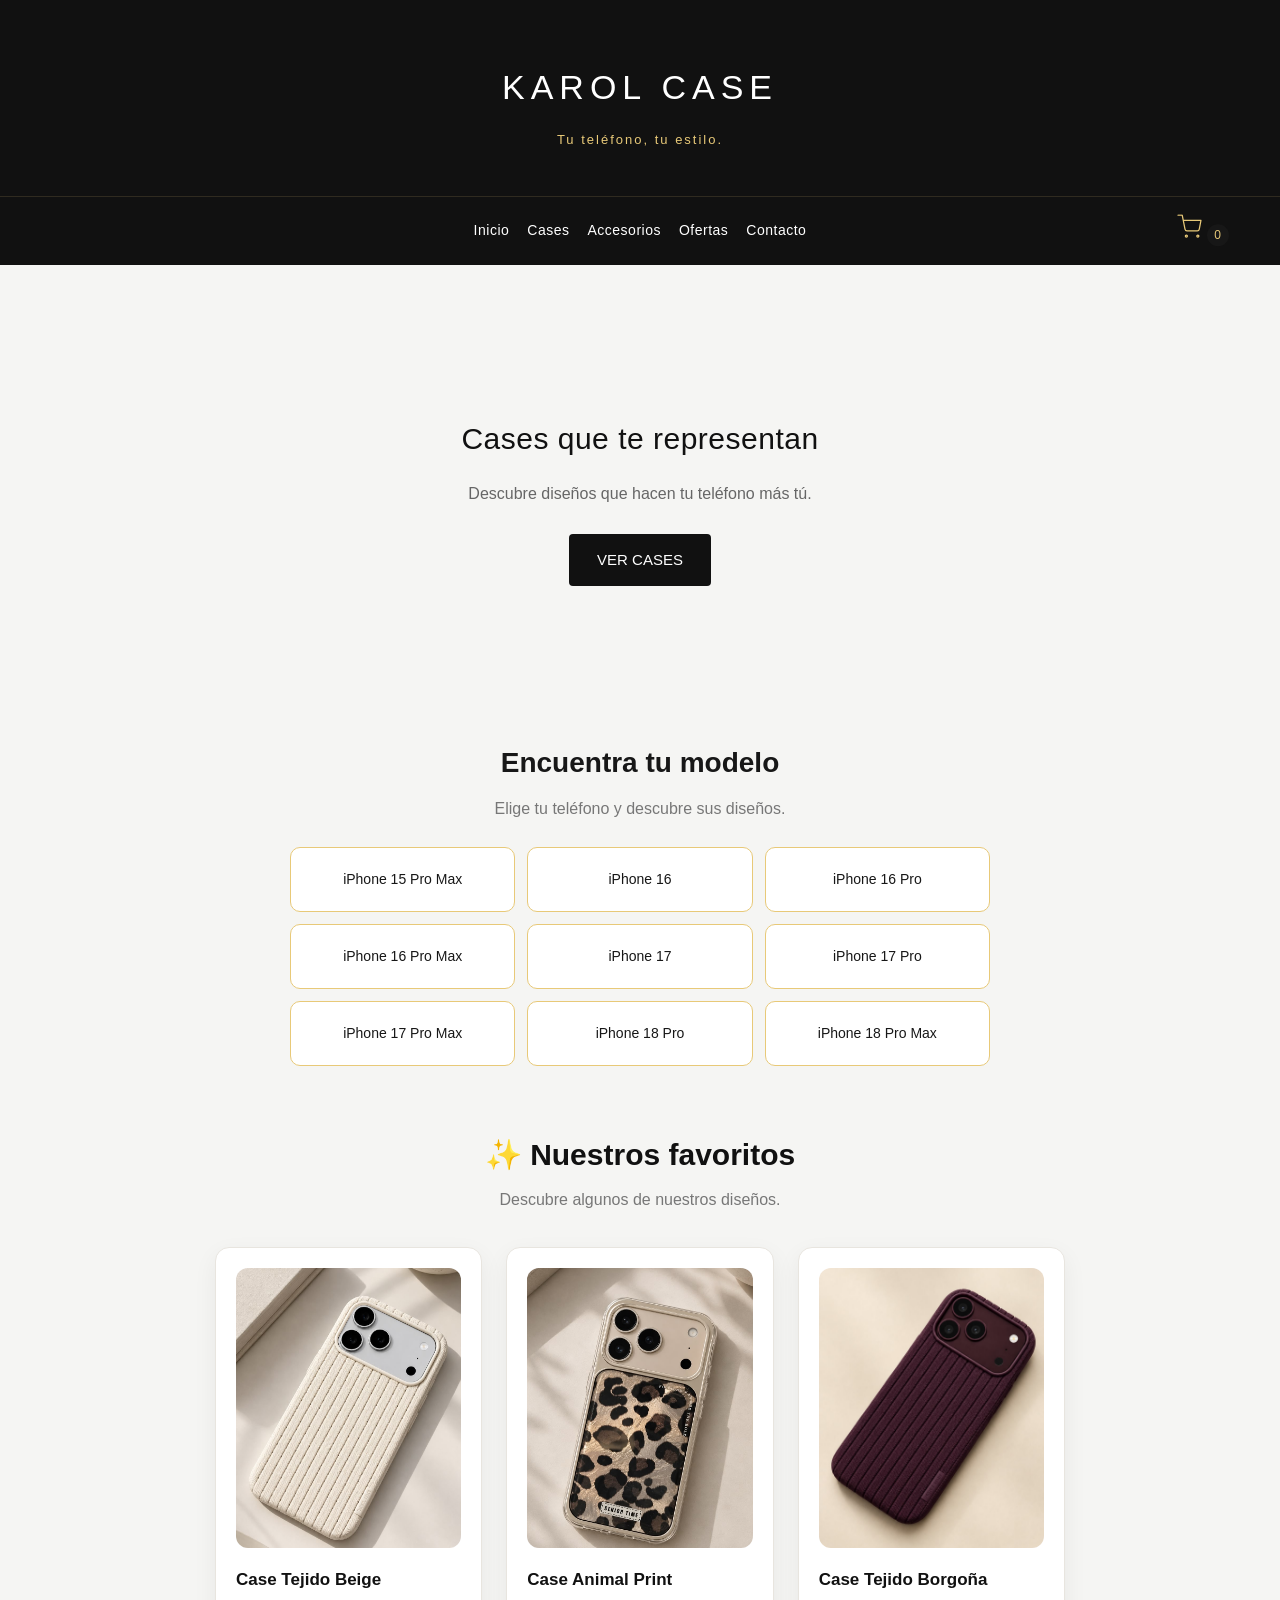
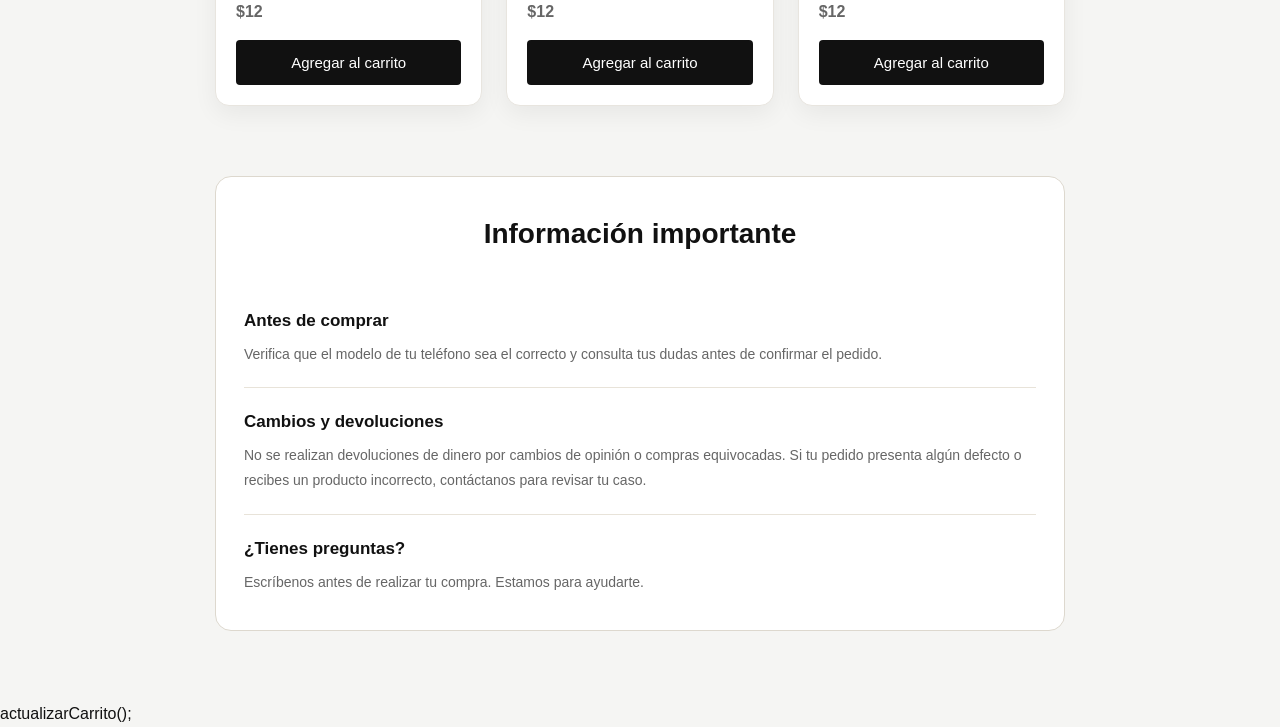
<file: index.html>
<!DOCTYPE html>
<html lang="es">
<head>
  <meta charset="UTF-8">
  <meta name="viewport" content="width=device-width, initial-scale=1.0">

  <title>Karol Case</title>

  <link rel="stylesheet" href="style.css">
</head>

<body onload="window.scrollTo(0,0)">

  <header> 
  
    <h1>KAROL CASE</h1>
    <p>Tu teléfono, tu estilo.</p>
  </header>
  
  <nav class="menu">

  <a href="#">Inicio</a>

  <a href="#cases">Cases</a>

  <a href="#accesorios">Accesorios</a>

  <a href="#ofertas">Ofertas</a>

  <a href="#contacto">Contacto</a> 

    <a href="#carrito" id="abrir-carrito" class="carrito-en-menu">
    <svg xmlns="http://www.w3.org/2000/svg" width="25" height="25"
         viewBox="0 0 24 24" fill="none" stroke="#e8c978"
         stroke-width="1.2" stroke-linecap="round"
         stroke-linejoin="round">
      <circle cx="9" cy="21" r="1"/>
      <circle cx="20" cy="21" r="1"/>
      <path d="M1 1h4l2.68 13.39a2 2 0 0 0 2 1.61h9.72a2 2 0 0 0 2-1.61L23 6H6"/>
    </svg>
    <span id="carrito-contador">0</span>
  </a>
</nav>
  <main>

  <section class="hero">
    <h2>Cases que te representan</h2>
    <p>Descubre diseños que hacen tu teléfono más tú.</p>

    <a href="#cases" class="hero-button">VER CASES</a>
  </section>

    <section class="modelos" id="modelos">
  <h2>Encuentra tu modelo</h2>
  <p>Elige tu teléfono y descubre sus diseños.</p>

  <div class="modelos-grid">
    <a href="iPhone-15-Pro-Max.html" class="modelo-card">iPhone 15 Pro Max</a>
    <button type="button" class="modelo-card">iPhone 16</button>
    <button type="button" class="modelo-card">iPhone 16 Pro</button>
    <button type="button" class="modelo-card">iPhone 16 Pro Max</button>
    <button type="button" class="modelo-card">iPhone 17</button>
    <button type="button" class="modelo-card">iPhone 17 Pro</button>
    <button type="button" class="modelo-card">iPhone 17 Pro Max</button>
    <button type="button" class="modelo-card">iPhone 18 Pro</button>
    <button type="button" class="modelo-card">iPhone 18 Pro Max</button>
  </div>
</section>
  <section class="favorites" id="cases">
    <h2>✨ Nuestros favoritos</h2>
    <p>Descubre algunos de nuestros diseños.</p>

    <div class="products">

      <article class="product-card">
        <div class="product-image">
  <img src="1fd54753-6701-4cb0-a77a-36c6ee0a3a50.jpeg" alt="Case Tejido Beige">
</div>

        <h3>Case Tejido Beige</h3>
        <p class="price">$12</p>

        <button>Agregar al carrito</button>
      </article>

      <article class="product-card">
        <div class="product-image">
  <img src="73c40f6b-0bf5-4539-9fc6-6d812a04205e.jpeg" alt="Case Animal Print">
</div>

        <h3>Case Animal Print</h3>
        <p class="price">$12</p>

        <button>Agregar al carrito</button>
      </article>

      <article class="product-card">
      <div class="product-image">
  <img src="620f6de8-0a6c-4692-aa07-451ca58d939f.jpeg" alt="Case Tejido Borgoña">
</div>

        <h3>Case Tejido Borgoña</h3>
        <p class="price">$12</p>

        <button>Agregar al carrito</button>
      </article>

    </div>
  </section>

  <section class="information" id="informacion">
  <h2>Información importante</h2>

  <div class="information-item">
    <h3>Antes de comprar</h3>
    <p>Verifica que el modelo de tu teléfono sea el correcto y consulta tus dudas antes de confirmar el pedido.</p>
  </div>

  <div class="information-item">
    <h3>Cambios y devoluciones</h3>
    <p>No se realizan devoluciones de dinero por cambios de opinión o compras equivocadas. Si tu pedido presenta algún defecto o recibes un producto incorrecto, contáctanos para revisar tu caso.</p>
  </div>

  <div class="information-item">
    <h3>¿Tienes preguntas?</h3>
    <p>Escríbenos antes de realizar tu compra. Estamos para ayudarte.</p>
  </div>
</section>
</main>
  <section id="carrito" class="carrito-panel" hidden>
  <h2>Tu carrito</h2>
    <button id="cerrar-carrito" type="button" aria-label="Cerrar carrito">✕</button>
  <div id="carrito-productos">Todavía no has agregado productos.</div>
  <p><strong>Total: $<span id="carrito-total">0.00</span> USD</strong></p>
  <button id="vaciar-carrito" type="button">Vaciar carrito</button>
  <button id="pedir-whatsapp" type="button">Finalizar pedido por WhatsApp</button>
</section>

<script>
const carrito = JSON.parse(localStorage.getItem("karolCarrito") || "[]");
const panelCarrito = document.getElementById("carrito");
function actualizarCarrito() {
  const lista = document.getElementById("carrito-productos");
  const total = document.getElementById("carrito-total");
const contador = document.getElementById("carrito-contador");
contador.textContent = carrito.reduce(
  (suma, producto) => suma + producto.cantidad, 0
);
  if (carrito.length === 0) {
    lista.textContent = "Todavía no has agregado productos.";
  } else {
    lista.innerHTML = "";
    carrito.forEach((producto, indice) => {
      const fila = document.createElement("p");
      fila.textContent = producto.nombre + " × " + producto.cantidad +
        " — $" + (producto.precio * producto.cantidad).toFixed(2) + " ";

      const quitar = document.createElement("button");
      quitar.textContent = "Quitar";
      quitar.type = "button";
      quitar.addEventListener("click", () => {
        carrito.splice(indice, 1);
        actualizarCarrito();
      });

      fila.appendChild(quitar);
      lista.appendChild(fila);
    });
  }

  const suma = carrito.reduce(
    (acumulado, producto) => acumulado + producto.precio * producto.cantidad, 0
  );
  total.textContent = suma.toFixed(2);
  localStorage.setItem("karolCarrito", JSON.stringify(carrito));
}

document.querySelectorAll(".product-card").forEach((tarjeta) => {
  const boton = tarjeta.querySelector("button");
  const nombre = tarjeta.querySelector("h3").textContent;
  const precioTexto = tarjeta.querySelector(".price").textContent;
  const precio = Number(precioTexto.replace(/[^0-9.]/g, ""));

  boton.addEventListener("click", () => {
    const existente = carrito.find((producto) => producto.nombre === nombre);
    if (existente) {
      existente.cantidad += 1;
    } else {
      carrito.push({ nombre, precio, cantidad: 1 });
    }
    actualizarCarrito();

  });
});

document.getElementById("vaciar-carrito").addEventListener("click", () => {
  carrito.length = 0;
  actualizarCarrito();
});

document.getElementById("pedir-whatsapp").addEventListener("click", () => {
  if (carrito.length === 0) {
    alert("Agrega al menos un producto antes de continuar.");
    return;
  }

  let mensaje = "Hola, quiero realizar este pedido en Karol Case:\n\n";
  carrito.forEach((producto) => {
    mensaje += producto.nombre + " x " + producto.cantidad +
      " — $" + (producto.precio * producto.cantidad).toFixed(2) + "\n";
  });

  const total = carrito.reduce(
    (acumulado, producto) => acumulado + producto.precio * producto.cantidad, 0
  );
  mensaje += "\nTotal: $" + total.toFixed(2) + " USD";

  window.open(
    "https://wa.me/584140802335?text=" + encodeURIComponent(mensaje),
    "_blank"
  );
});

document.getElementById("abrir-carrito").addEventListener("click", (e) => {
  e.preventDefault();
  panelCarrito.hidden = false;
  panelCarrito.classList.add("carrito-abierto");
});

document.getElementById("cerrar-carrito").addEventListener("click", () => {
  panelCarrito.classList.remove("carrito-abierto");
  panelCarrito.hidden = true;
});

panelCarrito.addEventListener("click", (e) => {
  if (e.target === panelCarrito) {
    panelCarrito.classList.remove("carrito-abierto");
    panelCarrito.hidden = true;
  }
});
</script>
  actualizarCarrito();
 <script src="Script.js"></script>
</body>
</html>
</file>
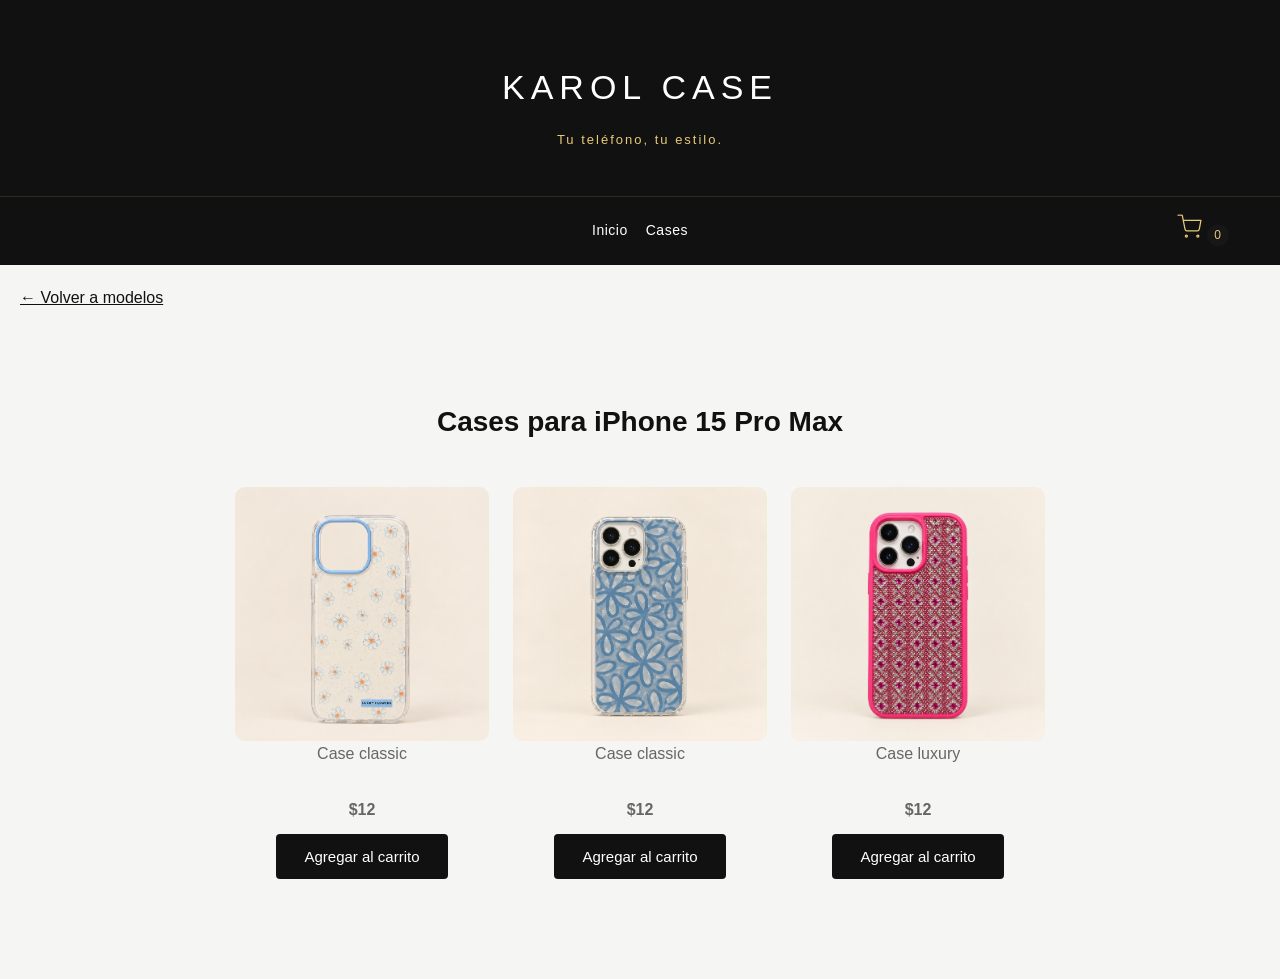
<file: iPhone-15-Pro-Max.html>
<!DOCTYPE html>
<html lang="es">
<head>
  <meta charset="UTF-8">
  <meta name="viewport" content="width=device-width, initial-scale=1.0">
  <title>Cases para iPhone 15 Pro Max | Karol Case</title>
  <link rel="stylesheet" href="style.css">
  <style>
    .galeria-cases {
      display: grid;
      grid-template-columns: repeat(auto-fit, minmax(220px, 1fr));
      gap: 24px;
      padding: 30px 20px;
    }
    .case-producto img {
      width: 100%;
      display: block;
      border-radius: 10px;
    }
    .case-producto {
      text-align: center;
    }
    .precio-case {
      font-weight: bold;
      margin: 12px 0;
    }
    .volver {
      display: inline-block;
      margin: 20px;
      color: inherit;
    }
  </style>
</head>
<body>
  <header>
    <h1>KAROL CASE</h1>
    <p>Tu teléfono, tu estilo.</p>
  </header>
<nav class="menu">
  <a href="index.html">Inicio</a>
  <a href="index.html#cases">Cases</a>

  <a href="#carrito" id="abrir-carrito" class="carrito-en-menu">
    <svg xmlns="http://www.w3.org/2000/svg" width="25" height="25"
      viewBox="0 0 24 24" fill="none" stroke="#e8c978"
      stroke-width="1.2" stroke-linecap="round"
      stroke-linejoin="round">
      <circle cx="9" cy="21" r="1"/>
      <circle cx="20" cy="21" r="1"/>
      <path d="M1 1h4l2.68 13.39a2 2 0 0 0 2 1.61h9.72a2 2 0 0 0 2-1.61L23 6H6"/>
    </svg>
    <span id="carrito-contador">0</span>
  </a>
</nav>
  <a class="volver" href="index.html">← Volver a modelos</a>

  <main>
    <h2 style="text-align:center">Cases para iPhone 15 Pro Max</h2>
    <div class="galeria-cases">
      <article class="case-producto">
        <img src="iPhone-15-Pro-Max/6f8286ae-7885-4ebf-bada-895e5dbb0817.jpeg" alt="Case 1 para iPhone 15 Pro Max">
        <p>Case classic</p>
        <p class="precio-case">$12</p>
        <button class="agregar-case" type="button"
  data-nombre="Case Classic"
  data-precio="12">Agregar al carrito</button>
      </article>
      <article class="case-producto">
        <img src="iPhone-15-Pro-Max/ece098e2-4834-45d9-add9-18b520d66a03.jpeg" alt="Case 2 para iPhone 15 Pro Max">
        <p>Case classic</p>
        <p class="precio-case">$12</p>
        <button class="agregar-case" type="button"
  data-nombre="Case Classic"
  data-precio="12">Agregar al carrito</button>
      </article>
      <article class="case-producto">
        <img src="iPhone-15-Pro-Max/fddd86db-8a46-471a-a589-37b8cba40478.jpeg" alt="Case 3 para iPhone 15 Pro Max">
        <p>Case luxury</p>
        <p class="precio-case">$12</p>
        <button class="agregar-case" type="button"
  data-nombre="Case Luxury"
  data-precio="12">Agregar al carrito</button>
        
      </article>
    </div>
  </main>
  <section id="carrito" class="carrito-panel" hidden>
  <h2>Tu carrito</h2>
  <button id="cerrar-carrito" type="button">✕</button>
  <div id="carrito-productos"></div>
  <p><strong>Total: $<span id="carrito-total">0.00</span> USD</strong></p>
  <button id="vaciar-carrito" type="button">Vaciar carrito</button>
  <button id="pedir-whatsapp" type="button">Finalizar pedido por WhatsApp</button>
</section>
  <script>
const carrito = JSON.parse(localStorage.getItem("karolCarrito") || "[]");
const panel = document.getElementById("carrito");

function actualizarCarrito() {
  const lista = document.getElementById("carrito-productos");
  const total = document.getElementById("carrito-total");
  lista.innerHTML = "";
  let suma = 0;

  carrito.forEach((producto, indice) => {
    suma += producto.precio * producto.cantidad;
    const fila = document.createElement("p");
    fila.textContent = `${producto.nombre} × ${producto.cantidad} — $${(producto.precio * producto.cantidad).toFixed(2)} `;

    const quitar = document.createElement("button");
    quitar.textContent = "Quitar";
    quitar.type = "button";
    quitar.onclick = () => {
      carrito.splice(indice, 1);
      guardar();
    };

    fila.appendChild(quitar);
    lista.appendChild(fila);
  });

  if (carrito.length === 0) {
    lista.textContent = "Todavía no has agregado productos.";
  }

  total.textContent = suma.toFixed(2);
  document.getElementById("carrito-contador").textContent =
  carrito.reduce((suma, producto) => suma + producto.cantidad, 0);
  localStorage.setItem("karolCarrito", JSON.stringify(carrito));
}

function guardar() {
  actualizarCarrito();
}

document.querySelectorAll(".agregar-case").forEach((boton) => {
  boton.addEventListener("click", () => {
    const nombre = boton.dataset.nombre;
    const precio = Number(boton.dataset.precio);
    const existente = carrito.find((p) => p.nombre === nombre);

    if (existente) {
      existente.cantidad++;
    } else {
      carrito.push({ nombre, precio, cantidad: 1 });
    }

    guardar();
    panel.hidden = false;
    panel.classList.add("carrito-abierto");
  });
});

document.getElementById("vaciar-carrito").onclick = () => {
  carrito.length = 0;
  guardar();
};

document.getElementById("pedir-whatsapp").onclick = () => {
  if (carrito.length === 0) {
    alert("Agrega al menos un producto antes de continuar.");
    return;
  }

  let mensaje = "Hola, quiero realizar este pedido en Karol Case:\n\n";
  carrito.forEach((p) => {
    mensaje += `${p.nombre} x ${p.cantidad} — $${(p.precio * p.cantidad).toFixed(2)}\n`;
  });

  const total = carrito.reduce((s, p) => s + p.precio * p.cantidad, 0);
  mensaje += `\nTotal: $${total.toFixed(2)} USD`;

  window.open("https://wa.me/584140802335?text=" + encodeURIComponent(mensaje), "_blank");
};

document.getElementById("cerrar-carrito").onclick = () => {
  panel.classList.remove("carrito-abierto");
  panel.hidden = true;
};
document.getElementById("abrir-carrito").addEventListener("click", (e) => {
  e.preventDefault();
  panel.hidden = false;
  panel.classList.add("carrito-abierto");
});

actualizarCarrito();
</script>
</body>
</html>
</file>
<file: style.css>
* {
  box-sizing: border-box;
  margin: 0;
  padding: 0;
}

body {
  font-family: Arial, sans-serif;
  background: #f5f5f3;
  color: #111111;
  line-height: 1.6;
}

header {
  background: #111111;
  color: #ffffff;
  text-align: center;
  padding: 60px 20px 45px;
  border-bottom: 1px solid #302b20;
}

header h1 {
  font-size: 34px;
  letter-spacing: 6px;
  font-weight: 500;
  margin-bottom: 16px;
}

header p {
  color: #e8c978;
  font-size: 13px;
  letter-spacing: 2px;
  margin-bottom: 0;
}

main {
  max-width: 900px;
  margin: 0 auto;
  padding: 70px 25px;
  text-align: center;
}

main h2 {
  font-size: 28px;
  margin-bottom: 12px;
}

main p {
  color: #666666;
  margin-bottom: 30px;
}

button {
  background: #111111;
  color: #ffffff;
  border: none;
  padding: 14px 28px;
  border-radius: 4px;
  font-size: 15px;
  cursor: pointer;
}

button:hover {
  background: #e8c978;
  color: #111111;
}

/* SECCIÓN DE PRODUCTOS */

.hero {
  background: #f5f5f3;
  text-align: center;
  padding: 80px 25px 75px;
  margin-bottom: 35px;
}

.hero h2 {
  font-size: 30px;
font-weight: 500;
letter-spacing: 0.5px;
margin-bottom: 18px;
}

.hero p {
  font-size: 16px;
  color: #666666;
  margin-bottom: 28px;
}

.hero button {
  background: #111111;
  color: #ffffff;
}

.hero button:hover {
  background: #e8c978;
  color: #111111;
}

.favorites {
  padding-top: 20px;
}

.favorites h2 {
  font-size: 30px;
  margin-bottom: 8px;
}

.favorites > p {
  color: #777777;
  margin-bottom: 35px;
}

.products {
  display: grid;
  grid-template-columns: repeat(3, 1fr);
  gap: 24px;
}

.product-card {
  background: #ffffff;
  border-radius: 14px;
  padding: 20px;
  text-align: left;
  border: 1px solid #e8e5df;
  box-shadow: 0 8px 24px rgba(0, 0, 0, 0.06);
}

.product-image {
  height: 280px;
  background: #f1f1ef;
  border-radius: 12px;
  overflow: hidden;
  display: flex;
  align-items: center;
  justify-content: center;
  margin-bottom: 18px;
}

.product-image img {
  width: 100%;
  height: 100%;
  object-fit: cover;
  display: block;
}

.product-card h3 {
  font-size: 17px;
  margin-bottom: 6px;
}

.product-card .price {
  font-weight: bold;
  font-size: 16px;
  margin-bottom: 15px;
}

.product-card button {
  width: 100%;
}

@media (max-width: 700px) {
  .products {
    grid-template-columns: 1fr;
    gap: 40px;
  }

  .product-image {
    height: 300px;
  }
}
.hero-button {
  display: inline-block;
  background: #111111;
  color: #ffffff;
  text-decoration: none;
  padding: 14px 28px;
  border-radius: 4px;
  font-size: 15px;
  cursor: pointer;
  transition: 0.3s;
}

.hero-button:hover {
  background: #e8c978;
  color: #111111;
}

/* INFORMACIÓN IMPORTANTE */

.information {
  background: #ffffff;
  border: 1px solid #ddd8ce;
  border-radius: 16px;
  padding: 35px 28px;
  margin-top: 70px;
  text-align: left;
}

.information h2 {
  text-align: center;
  font-size: 28px;
  margin-bottom: 30px;
  color: #111111;
}

.information-item {
  padding: 20px 0;
  border-bottom: 1px solid #e8e3d9;
}

.information-item:last-child {
  border-bottom: none;
  padding-bottom: 0;
}

.information-item h3 {
  font-size: 17px;
  margin-bottom: 8px;
  color: #111111;
}

.information-item p {
  font-size: 14px;
  line-height: 1.8;
  color: #666666;
  margin-bottom: 0;
}

@media (max-width: 600px) {
  .information {
    padding: 25px 20px;
  }

  .information h2 {
    font-size: 24px;
  }
}

/* MENU MINIMALISTA KAROL CASE */

.menu {
  display: flex;
  justify-content: center;
  align-items: center;
  flex-wrap: nowrap;
  gap: 18px;
  padding: 14px 4%;
  background: #111111;
  position: relative;
}

.carrito-en-menu {
  position: absolute;
  right: 4%;
  top: 50%;
  transform: translateY(-50%);
  flex-shrink: 0;
}

.menu a {
  color: #ffffff;
  text-decoration: none;
  font-size: 14px;
  letter-spacing: 0.5px;
  padding: 8px 0;
  border-bottom: 1px solid transparent;
  transition: 0.3s;
}

.menu a:visited {
  color: #ffffff;
}

.menu a:hover {
  color: #e8c978;
  border-bottom: 1px solid #e8c978;
}

@media (max-width: 600px) {
  .menu {
    gap: 12px 22px;
    padding: 20px 12px;
  }

  .menu a {
    font-size: 13px;
  }
}
/* Acceso al carrito Karol Case */
.carrito-acceso {
  display: flex;
  justify-content: flex-end;
  align-items: center;
  padding: 0;
  background: #171717;
}
.carrito-acceso a {
  display: inline-flex;
  align-items: center;
  justify-content: center;
  gap: 3px;
  padding: 8px 6%;
  color: #e8c978;
  background: transparent;
  border: none;
  border-radius: 0;
  text-decoration: none;
}

.carrito-acceso a:hover {
  background: #faf6e9;
}

#carrito-contador {
  display: inline-flex;
  align-items: center;
  justify-content: center;
  min-width: 22px;
  height: 22px;
  padding: 0 5px;
  border-radius: 50%;
  background: #171717;
  color: #e8c978;
  font-size: 12px;
}
.carrito-panel[hidden] {
  display: none !important;
}

.carrito-panel {
  position: fixed;
  inset: 0;
  z-index: 9999;
  background: rgba(0, 0, 0, 0.45);
  padding: 20px;
  overflow-y: auto;
}

.carrito-panel.carrito-abierto {
  display: flex;
  flex-direction: column;
  justify-content: center;
}

.carrito-panel > h2,
.carrito-panel > #cerrar-carrito,
.carrito-panel > #carrito-productos,
.carrito-panel > p,
.carrito-panel > button {
  box-sizing: border-box;
  width: 100%;
  max-width: 420px;
  margin-left: auto;
  margin-right: auto;
}

.carrito-panel > h2,
.carrito-panel > #carrito-productos,
.carrito-panel > p,
.carrito-panel > button {
  background: #fff;
  padding: 15px;
}

.carrito-panel > h2 {
  margin-top: auto;
  margin-bottom: 0;
  border-radius: 14px 14px 0 0;
}

.carrito-panel > #cerrar-carrito {
  position: absolute;
  top: 18px;
  right: 18px;
  width: 42px;
  height: 42px;
  border: none;
  border-radius: 50%;
  background: #fff;
  color: #171717;
  font-size: 26px;
  font-weight: bold;
  cursor: pointer;
  display: flex;
  align-items: center;
  justify-content: center;
  z-index: 10;
}

.carrito-panel > button:not(#cerrar-carrito) {
  border: 1px solid #e8c978;
  color: #171717;
  cursor: pointer;
}

.carrito-panel > button:last-child {
  margin-bottom: auto;
  border-radius: 0 0 14px 14px;
}

#carrito-productos button {
  padding: 4px 8px;
  font-size: 11px;
  border-radius: 6px;
  min-height: auto;
  width: auto;
  margin-left: 8px;
}
/* Categorías por modelo de teléfono */
.modelos {
  padding: 45px 20px;
  text-align: center;
}

.modelos h2 {
  margin-bottom: 10px;
  color: #171717;
}

.modelos > p {
  color: #777;
  margin-bottom: 25px;
}

.modelos-grid {
  display: grid;
  grid-template-columns: repeat(2, minmax(0, 1fr));
  gap: 12px;
  max-width: 700px;
  margin: 0 auto;
}

.modelo-card {
  display: flex;
  align-items: center;
  justify-content: center;
  min-height: 65px;
  padding: 12px;
  border: 1px solid #e8c978;
  border-radius: 10px;
  color: #171717;
  background: #fff;
  text-decoration: none;
  font-size: 14px;
  transition: background 0.2s ease, color 0.2s ease;
}

.modelo-card:hover {
  background: #171717;
  color: #e8c978;
}

@media (min-width: 600px) {
  .modelos-grid {
    grid-template-columns: repeat(3, minmax(0, 1fr));
  }
}
</file>
